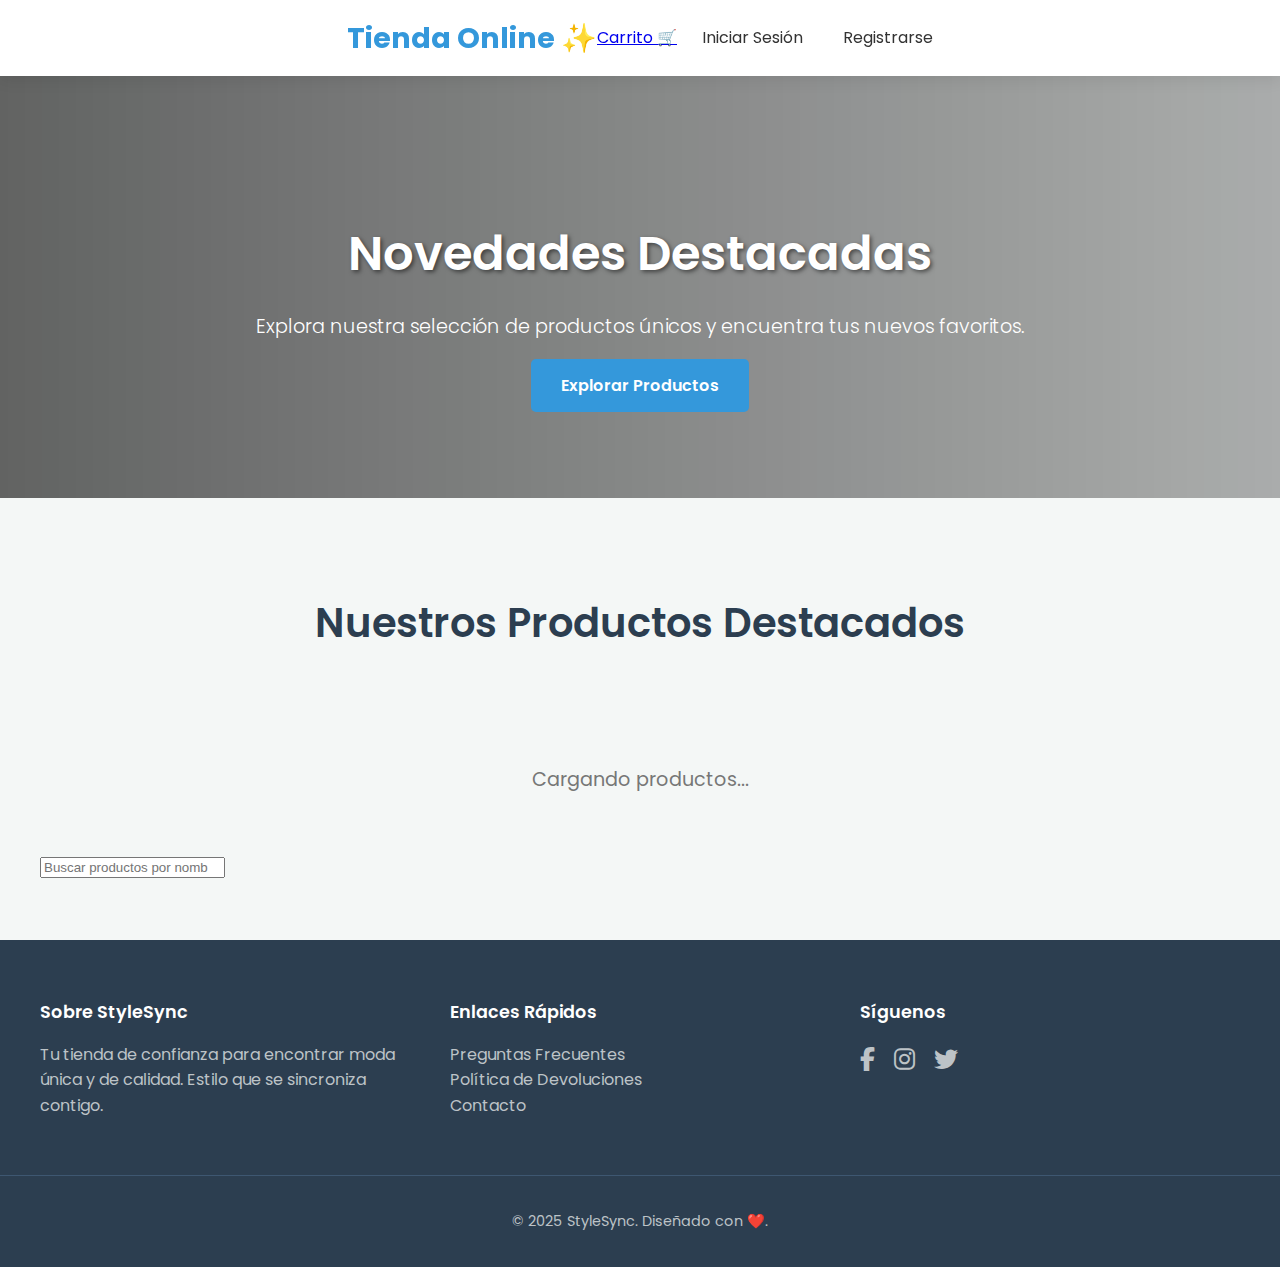
<file: frontend/index.html>
<!DOCTYPE html>
<html lang="es">
<head>
    <meta charset="UTF-8">
    <meta name="viewport" content="width=device-width, initial-scale=1.0">
    <title>StyleSync - Tu Tienda Online</title>
    
    <!-- Google Fonts: Una fuente moderna y legible (Poppins) -->
    <link rel="preconnect" href="https://fonts.googleapis.com">
    <link rel="preconnect" href="https://fonts.gstatic.com" crossorigin>
    <link href="https://fonts.googleapis.com/css2?family=Poppins:wght@300;400;600;700&display=swap" rel="stylesheet">
    
    <!-- Font Awesome: Para usar iconos como el del carrito y redes sociales -->
    <link rel="stylesheet" href="https://cdnjs.cloudflare.com/ajax/libs/font-awesome/6.5.1/css/all.min.css">
    
    <!-- Tu hoja de estilos CSS -->
    <link rel="stylesheet" href="css/style.css">
</head>
<body>

    <!-- ============================================= -->
    <!-- ENCABEZADO Y NAVEGACIÓN                       -->
    <!-- ============================================= -->
    <header class="site-header">
        <div class="container header-content">
            <a href="index.html" class="logo">
                Tienda Online ✨
            </a>
            <nav>
        <a href="carrito.html">Carrito 🛒</a>
    </nav>
            <nav class="main-nav">
                <!-- Contenedor para usuarios DESCONECTADOS (visible por defecto) -->
                <div id="nav-logged-out" style="display: flex; align-items: center; gap: 15px;">
                    <a href="login.html" class="btn-secondary">Iniciar Sesión</a>
                    <a href="registro.html" class="btn-primary-outline">Registrarse</a>
                </div>

                <!-- Contenedor para usuarios CONECTADOS (oculto por defecto) -->
                <div id="nav-logged-in" style="display: none; align-items: center; gap: 20px;">
                    <span id="user-greeting" class="user-greeting"></span>
                    <a href="../backend/controllers/logoutController.php" class="btn-secondary">Cerrar Sesión</a>
                    <a href="#" class="cart-icon">
                        <i class="fas fa-shopping-cart"></i>
                        <span class="cart-count">0</span>
                    </a>
                </div>
            </nav>
        </div>
    </header>

    <!-- ============================================= -->
    <!-- BANNER PRINCIPAL (SECCIÓN HERO)               -->
    <!-- ============================================= -->
    <section class="hero">
        <div class="container hero-text">
            <h2>Novedades Destacadas</h2>
            <p>Explora nuestra selección de productos únicos y encuentra tus nuevos favoritos.</p>
            <a href="#" class="btn-primary">Explorar Productos</a>
        </div>
    </section>

    <!-- ============================================= -->
    <!-- SECCIÓN DE PRODUCTOS                          -->
    <!-- ============================================= -->
    <main class="container">
        <h2 class="section-title">Nuestros Productos Destacados</h2>
        <!-- Aquí es donde tu JavaScript cargará las tarjetas de productos -->
        <section id="productos-container" class="productos-container">
            <!-- Mensaje de carga que será reemplazado por los productos -->
            <p class="loading-message">Cargando productos...</p>
        </section>
        <div class="search-container">
        <input type="search" id="barra-busqueda" placeholder="Buscar productos por nombre o descripción...">
    </div>
    <section id="productos-container">
        </section>
    </main>

    <!-- ============================================= -->
    <!-- PIE DE PÁGINA                                 -->
    <!-- ============================================= -->
    <footer class="site-footer">
        <div class="container footer-content">
            <div class="footer-about">
                <h3>Sobre StyleSync</h3>
                <p>Tu tienda de confianza para encontrar moda única y de calidad. Estilo que se sincroniza contigo.</p>
            </div>
            <div class="footer-links">
                <h3>Enlaces Rápidos</h3>
                <ul>
                    <li><a href="#">Preguntas Frecuentes</a></li>
                    <li><a href="#">Política de Devoluciones</a></li>
                    <li><a href="#">Contacto</a></li>
                </ul>
            </div>
            <div class="footer-social">
                <h3>Síguenos</h3>
                <a href="#"><i class="fab fa-facebook-f"></i></a>
                <a href="#"><i class="fab fa-instagram"></i></a>
                <a href="#"><i class="fab fa-twitter"></i></a>
            </div>
        </div>
        <div class="footer-copyright">
            <p>&copy; 2025 StyleSync. Diseñado con ❤️.</p>
        </div>
    </footer>

    <!-- Tus scripts de JavaScript, siempre al final -->
    <script src="js/app.js"></script>
    <script src="js/auth.js"></script> <!-- Script añadido para la lógica de autenticación -->
</body>
</html>
</file>
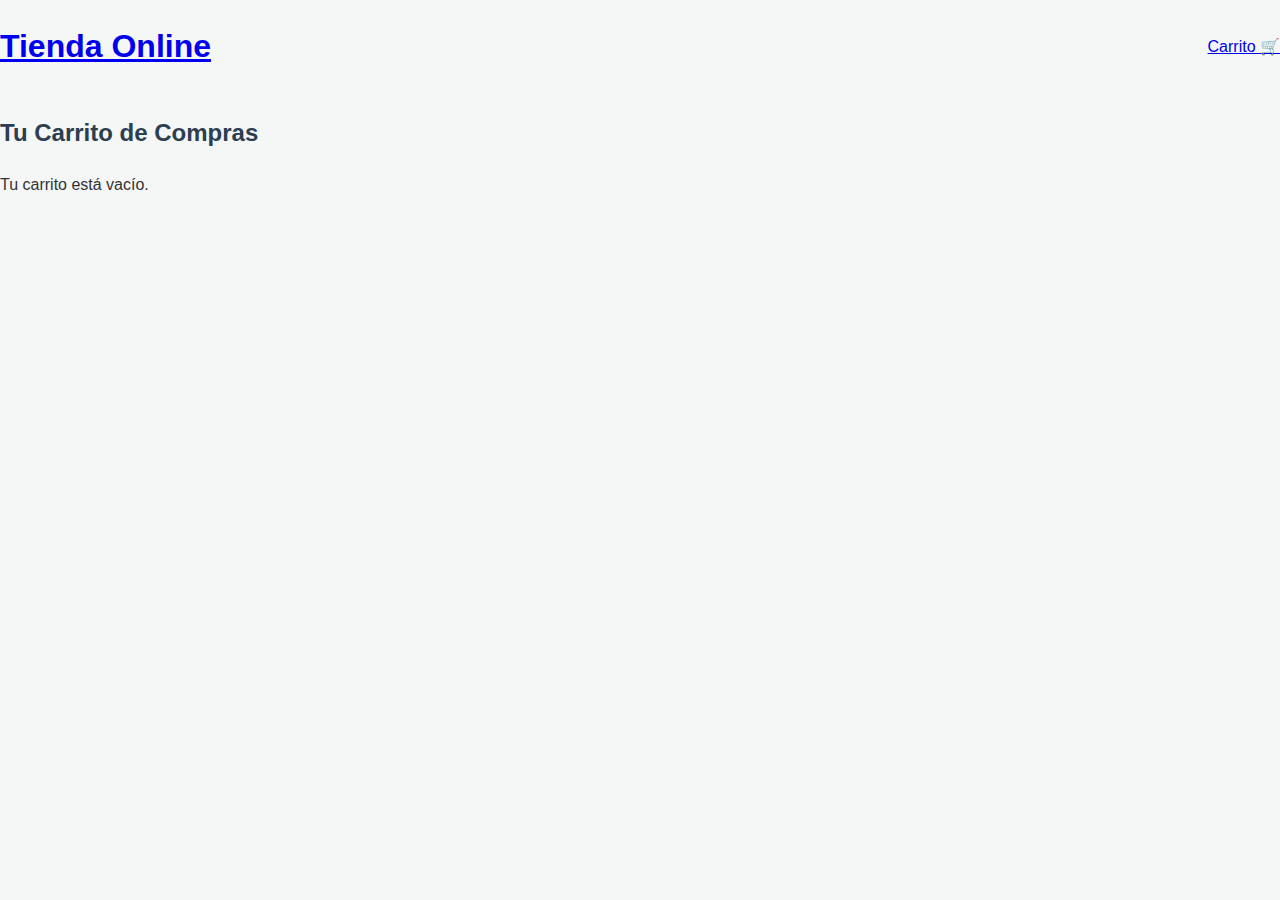
<file: frontend/carrito.html>
<!DOCTYPE html>
<html lang="es">
<head>
    <meta charset="UTF-8">
    <title>Carrito de Compras</title>
    <link rel="stylesheet" href="css/style.css">
</head>
<body>

    <header>
        <h1><a href="index.html">Tienda Online</a></h1>
        <nav>
            <a href="carrito.html">Carrito 🛒</a>
        </nav>
    </header>

    <main>
        <h2>Tu Carrito de Compras</h2>
        <div id="carrito-container">
            </div>
        <div id="carrito-total">
            </div>
    </main>
    
    <script src="js/mostrarCarrito.js"></script>
</body>
</html>
</file>
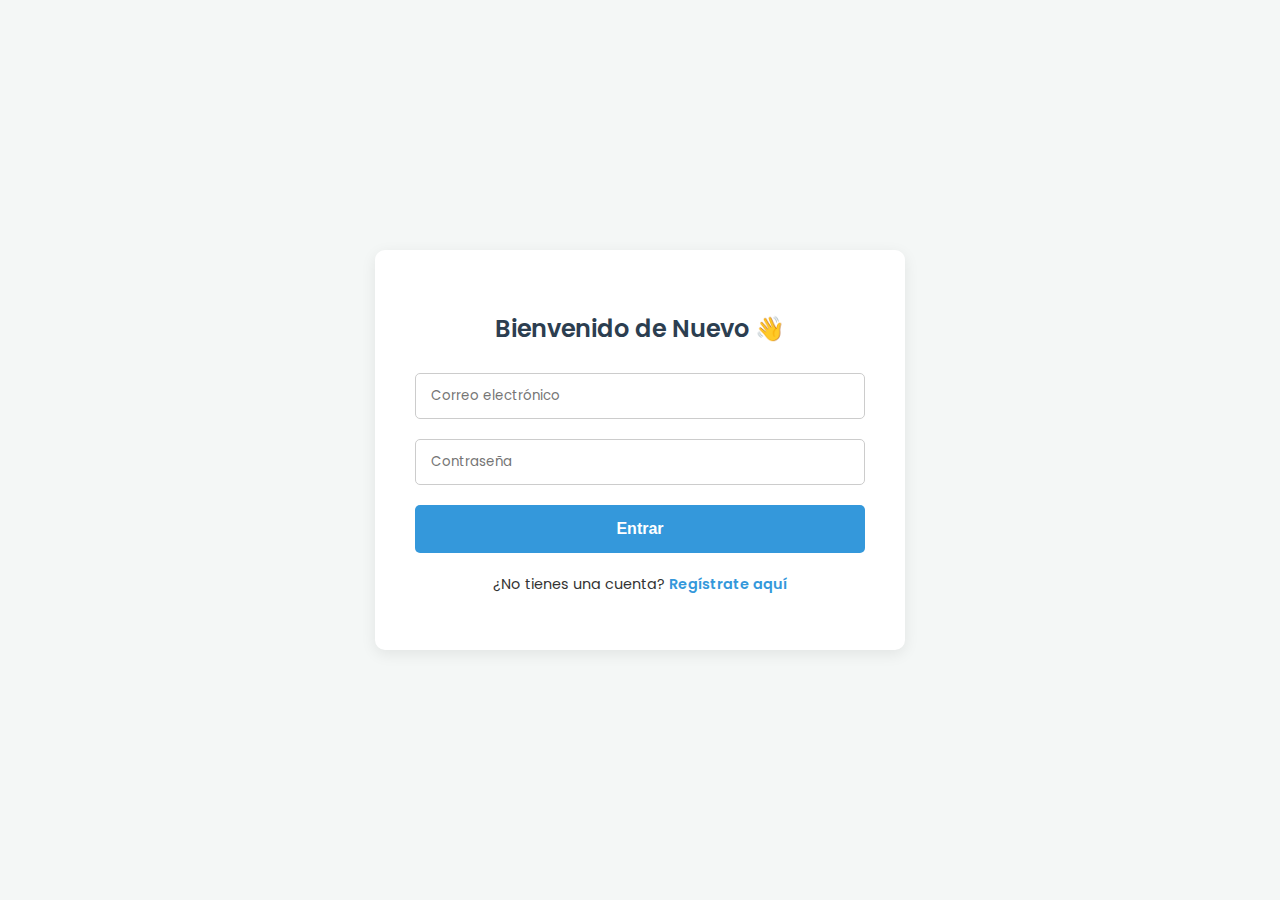
<file: frontend/login.html>
<!DOCTYPE html>
<html lang="es">
<head>
    <meta charset="UTF-8">
    <meta name="viewport" content="width=device-width, initial-scale=1.0">
    <title>Iniciar Sesión - StyleSync</title>

    <!-- Importamos fuentes para consistencia visual -->
    <link rel="preconnect" href="https://fonts.googleapis.com">
    <link rel="preconnect" href="https://fonts.gstatic.com" crossorigin>
    <link href="https://fonts.googleapis.com/css2?family=Poppins:wght@300;400;600;700&display=swap" rel="stylesheet">
    
    <!-- Reutilizamos tu hoja de estilos principal -->
    <link rel="stylesheet" href="css/style.css">

    <!-- Estilos específicos para el formulario (son los mismos que en registro.html) -->
    <style>
        body {
            display: flex;
            justify-content: center;
            align-items: center;
            min-height: 100vh;
            background-color: var(--color-fondo);
        }
        .form-container {
            width: 100%;
            max-width: 450px;
            padding: 40px;
            background-color: var(--color-blanco);
            border-radius: 10px;
            box-shadow: var(--sombra-suave);
            text-align: center;
        }
        .form-container h2 {
            color: var(--color-secundario);
            margin-bottom: 25px;
        }
        .form-input {
            width: 100%;
            padding: 12px 15px;
            margin-bottom: 20px;
            border: 1px solid #ccc;
            border-radius: 5px;
            box-sizing: border-box;
            font-family: var(--fuente-principal);
        }
        .form-button {
            width: 100%;
            padding: 15px;
            background-color: var(--color-primario);
            color: var(--color-blanco);
            border: none;
            border-radius: 5px;
            cursor: pointer;
            font-size: 1rem;
            font-weight: 600;
            transition: background-color 0.2s;
        }
        .form-button:hover {
            background-color: var(--color-primario-hover);
        }
        .form-link {
            margin-top: 20px;
            font-size: 0.9rem;
        }
        .form-link a {
            color: var(--color-primario);
            text-decoration: none;
            font-weight: 600;
        }
    </style>
</head>
<body>

    <div class="form-container">
        <h2>Bienvenido de Nuevo 👋</h2>
        
        <!-- El ID 'login-form' es crucial para que JavaScript lo encuentre -->
        <form id="login-form">
            <input type="email" name="email" class="form-input" placeholder="Correo electrónico" required>
            <input type="password" name="password" class="form-input" placeholder="Contraseña" required>
            <button type="submit" class="form-button">Entrar</button>
        </form>

        <p class="form-link">¿No tienes una cuenta? <a href="registro.html">Regístrate aquí</a></p>
    </div>

    <!-- Enlazamos el script de JavaScript para el login -->
    <script src="js/login.js"></script>
</body>
</html>
</file>
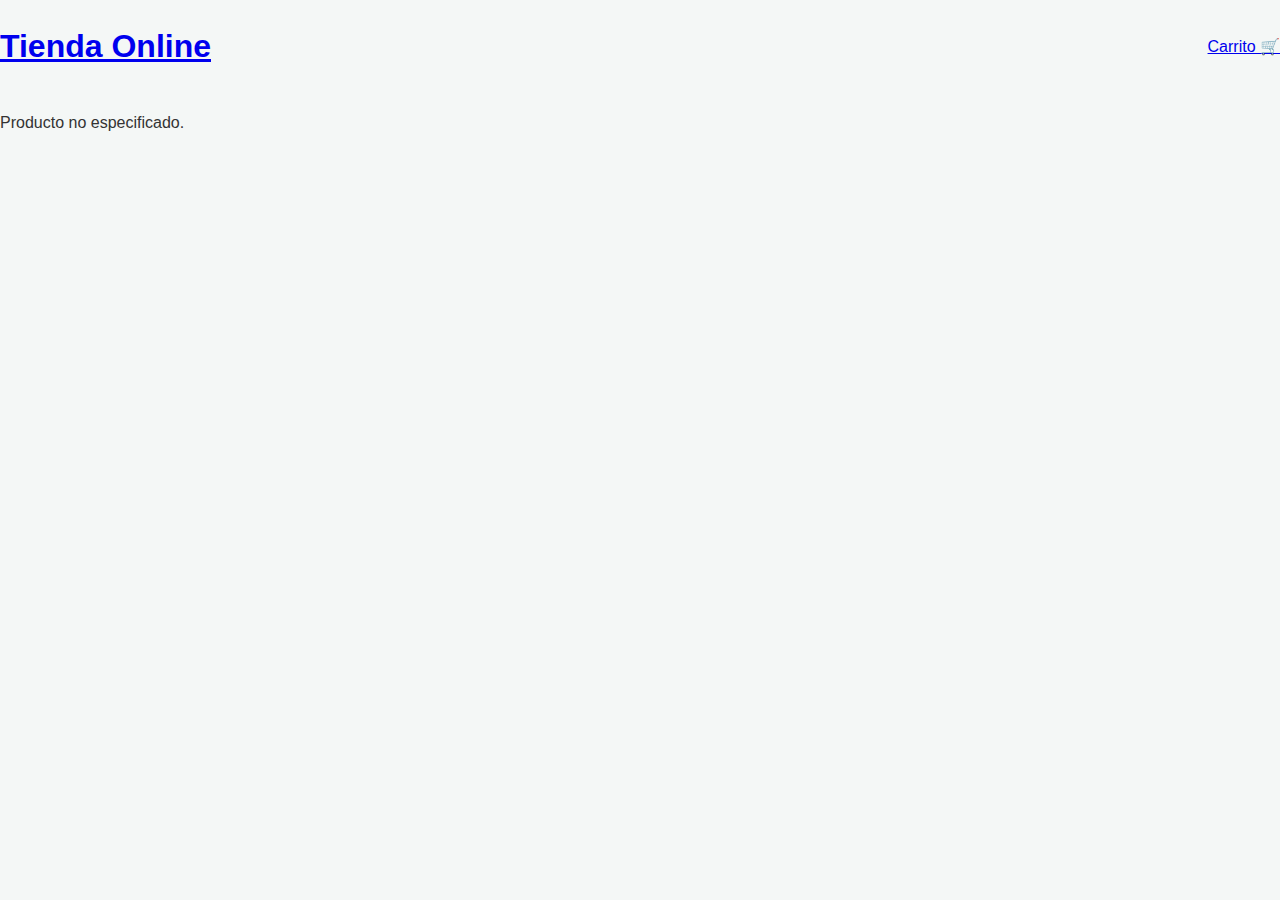
<file: frontend/producto.html>
<!DOCTYPE html>
<html lang="es">
<head>
    <meta charset="UTF-8">
    <title>Detalles del Producto</title>
    <link rel="stylesheet" href="css/style.css">
</head>
<body>
    <header>
        <h1><a href="index.html">Tienda Online</a></h1>
        <nav>
        <a href="carrito.html">Carrito 🛒</a>
    </nav>
    </header>
    <main id="producto-detalle-container">
        </main>
    <script src="js/carrito.js"></script>
    <script src="js/producto.js"></script>
</body>
</html>
</file>
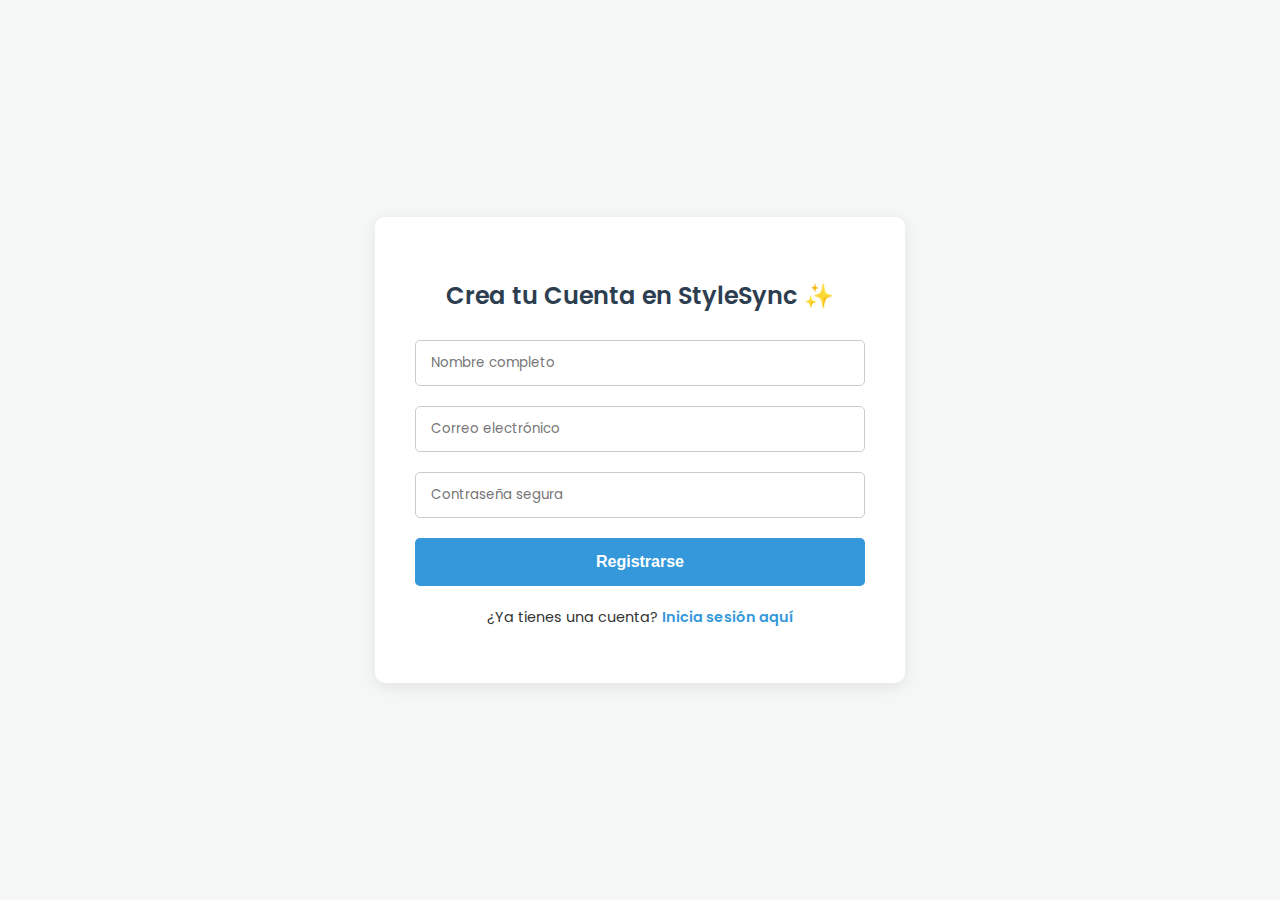
<file: frontend/registro.html>
<!DOCTYPE html>
<html lang="es">
<head>
    <meta charset="UTF-8">
    <meta name="viewport" content="width=device-width, initial-scale=1.0">
    <title>Crear Cuenta - StyleSync</title>

    <!-- Importamos fuentes e iconos para consistencia visual -->
    <link rel="preconnect" href="https://fonts.googleapis.com">
    <link rel="preconnect" href="https://fonts.gstatic.com" crossorigin>
    <link href="https://fonts.googleapis.com/css2?family=Poppins:wght@300;400;600;700&display=swap" rel="stylesheet">
    
    <!-- Reutilizamos tu hoja de estilos principal -->
    <link rel="stylesheet" href="css/style.css">

    <!-- Estilos específicos para centrar y diseñar el formulario -->
    <style>
        body {
            display: flex;
            justify-content: center;
            align-items: center;
            min-height: 100vh;
            background-color: var(--color-fondo);
        }
        .form-container {
            width: 100%;
            max-width: 450px;
            padding: 40px;
            background-color: var(--color-blanco);
            border-radius: 10px;
            box-shadow: var(--sombra-suave);
            text-align: center;
        }
        .form-container h2 {
            color: var(--color-secundario);
            margin-bottom: 25px;
        }
        .form-input {
            width: 100%;
            padding: 12px 15px;
            margin-bottom: 20px;
            border: 1px solid #ccc;
            border-radius: 5px;
            box-sizing: border-box; /* Asegura que el padding no afecte el ancho total */
            font-family: var(--fuente-principal);
        }
        .form-button {
            width: 100%;
            padding: 15px;
            background-color: var(--color-primario);
            color: var(--color-blanco);
            border: none;
            border-radius: 5px;
            cursor: pointer;
            font-size: 1rem;
            font-weight: 600;
            transition: background-color 0.2s;
        }
        .form-button:hover {
            background-color: var(--color-primario-hover);
        }
        .form-link {
            margin-top: 20px;
            font-size: 0.9rem;
        }
        .form-link a {
            color: var(--color-primario);
            text-decoration: none;
            font-weight: 600;
        }
    </style>
</head>
<body>

    <div class="form-container">
        <h2>Crea tu Cuenta en StyleSync ✨</h2>
        
        <!-- El ID 'registro-form' es crucial para que JavaScript lo encuentre -->
        <form id="registro-form">
            <input type="text" name="nombre" class="form-input" placeholder="Nombre completo" required>
            <input type="email" name="email" class="form-input" placeholder="Correo electrónico" required>
            <input type="password" name="password" class="form-input" placeholder="Contraseña segura" required>
            <button type="submit" class="form-button">Registrarse</button>
        </form>

        <p class="form-link">¿Ya tienes una cuenta? <a href="login.html">Inicia sesión aquí</a></p>
    </div>

    <!-- El script se enlaza al final -->
    <script src="js/registro.js"></script>
</body>
</html>
</file>
<file: frontend/css/style.css>
/* ============================================= */
/* VARIABLES Y ESTILOS GLOBALES                  */
/* ============================================= */
:root {
    --color-primario: #3498db;      /* Azul principal para botones y enlaces */
    --color-primario-hover: #2980b9;/* Azul más oscuro para el efecto hover */
    --color-secundario: #2c3e50;    /* Azul oscuro para títulos y texto importante */
    --color-texto: #333;           /* Color de texto principal (casi negro) */
    --color-fondo: #f4f7f6;         /* Un gris muy claro y suave para el fondo */
    --color-blanco: #ffffff;
    --sombra-suave: 0 4px 15px rgba(0, 0, 0, 0.08);
    --fuente-principal: 'Poppins', sans-serif;
}

body {
    font-family: var(--fuente-principal);
    margin: 0;
    background-color: var(--color-fondo);
    color: var(--color-texto);
    line-height: 1.6;
}

.container {
    max-width: 1200px;
    margin: 0 auto;
    padding: 0 20px;
}

h1, h2, h3 {
    color: var(--color-secundario);
    font-weight: 600;
}

/* ============================================= */
/* ENCABEZADO Y NAVEGACIÓN                       */
/* ============================================= */
.site-header {
    background-color: var(--color-blanco);
    padding: 15px 0;
    box-shadow: var(--sombra-suave);
    position: sticky;
    top: 0;
    z-index: 1000;
}

.header-content {
    display: flex;
    justify-content: space-between;
    align-items: center;
}

.logo {
    font-size: 1.8rem;
    font-weight: 700;
    color: var(--color-primario);
    text-decoration: none;
}

.main-nav a {
    text-decoration: none;
    color: var(--color-texto);
    margin-left: 25px;
    font-weight: 400;
    transition: color 0.2s ease-in-out;
}

.main-nav a:hover {
    color: var(--color-primario);
}

.cart-icon {
    position: relative;
}

.cart-count {
    position: absolute;
    top: -8px;
    right: -12px;
    background-color: #e74c3c;
    color: var(--color-blanco);
    border-radius: 50%;
    width: 20px;
    height: 20px;
    font-size: 0.8rem;
    display: flex;
    justify-content: center;
    align-items: center;
    font-weight: bold;
}


/* ============================================= */
/* BANNER PRINCIPAL (HERO)                       */
/* ============================================= */
.hero {
    background-image: linear-gradient(to right, rgba(0, 0, 0, 0.6), rgba(0, 0, 0, 0.3)), url('https://picsum.photos/id/1015/1600/600');
    background-size: cover;
    background-position: center;
    color: var(--color-blanco);
    padding: 100px 0;
    text-align: center;
}

.hero-text h2 {
    font-size: 3rem;
    color: var(--color-blanco);
    margin-bottom: 15px;
    text-shadow: 2px 2px 4px rgba(0,0,0,0.5);
}

.hero-text p {
    font-size: 1.2rem;
    margin-bottom: 30px;
    font-weight: 300;
}

.btn-primary {
    background-color: var(--color-primario);
    color: var(--color-blanco);
    padding: 15px 30px;
    text-decoration: none;
    border-radius: 5px;
    font-weight: 600;
    transition: background-color 0.2s, transform 0.2s;
}

.btn-primary:hover {
    background-color: var(--color-primario-hover);
    transform: translateY(-2px);
}

/* ============================================= */
/* SECCIÓN DE PRODUCTOS                          */
/* ============================================= */
main.container {
    padding-top: 60px;
    padding-bottom: 60px;
}

.section-title {
    text-align: center;
    font-size: 2.5rem;
    margin-bottom: 50px;
}

.productos-container {
    display: flex;
    flex-wrap: wrap;
    justify-content: center;
    gap: 30px;
}

/* Mensaje de carga/error */
.loading-message, .error-msg {
    width: 100%;
    text-align: center;
    font-size: 1.2rem;
    color: #777;
    padding: 40px;
}
.error-msg {
    color: #e74c3c;
    font-weight: bold;
}

/* Tarjeta de Producto (Reutilizamos y mejoramos el diseño anterior) */
.producto-card {
    background-color: var(--color-blanco);
    border-radius: 10px;
    box-shadow: var(--sombra-suave);
    width: 280px;
    overflow: hidden;
    transition: transform 0.3s, box-shadow 0.3s;
    display: flex;
    flex-direction: column;
}

.producto-card:hover {
    transform: translateY(-8px);
    box-shadow: 0 8px 25px rgba(0, 0, 0, 0.12);
}

.producto-img {
    width: 100%;
    height: 200px;
    object-fit: cover;
}

.producto-info {
    padding: 20px;
    text-align: center;
    flex-grow: 1;
    display: flex;
    flex-direction: column;
}

.producto-nombre {
    font-size: 1.1rem;
    margin: 0 0 10px 0;
}

.producto-precio {
    font-size: 1.4rem;
    font-weight: bold;
    color: var(--color-primario);
    margin: auto 0 20px 0;
}

.producto-btn {
    background-color: var(--color-secundario);
    color: white;
    border: none;
    padding: 12px 20px;
    border-radius: 5px;
    cursor: pointer;
    font-size: 0.9rem;
    font-weight: 600;
    transition: background-color 0.2s;
}

.producto-btn:hover {
    background-color: #3e5771;
}

/* ============================================= */
/* PIE DE PÁGINA                                 */
/* ============================================= */
.site-footer {
    background-color: var(--color-secundario);
    color: #bdc3c7;
    padding-top: 40px;
}

.footer-content {
    display: flex;
    justify-content: space-between;
    flex-wrap: wrap;
    gap: 30px;
    padding-bottom: 40px;
}

.footer-content h3 {
    color: var(--color-blanco);
    margin-bottom: 15px;
    font-size: 1.1rem;
}

.footer-about, .footer-links, .footer-social {
    flex: 1;
    min-width: 250px;
}

.footer-links ul {
    list-style: none;
    padding: 0;
}

.footer-links a {
    color: #bdc3c7;
    text-decoration: none;
    transition: color 0.2s;
}

.footer-links a:hover {
    color: var(--color-primario);
}

.footer-social a {
    color: #bdc3c7;
    font-size: 1.5rem;
    margin-right: 15px;
    transition: color 0.2s;
}

.footer-social a:hover {
    color: var(--color-primario);
}

.footer-copyright {
    text-align: center;
    padding: 20px 0;
    border-top: 1px solid #3e5771;
    font-size: 0.9rem;
}

/* ============================================= */
/* DISEÑO RESPONSIVO (PARA MÓVILES)              */
/* ============================================= */
@media (max-width: 768px) {
    .header-content {
        flex-direction: column;
        gap: 15px;
    }

    .main-nav a {
        margin: 0 10px;
    }

    .hero-text h2 {
        font-size: 2.2rem;
    }

    .section-title {
        font-size: 2rem;
    }

    .footer-content {
        flex-direction: column;
        text-align: center;
    }

    .footer-social {
        margin-top: 20px;
    }   
}
.producto-link {
    text-decoration: none;
    color: inherit;
    display: block;
}
.producto-card img {
    max-width: 100%;
    height: auto;
    border-radius: 5px;
}
.detalle-card { display: flex; gap: 30px; }
.detalle-card img { max-width: 400px; border-radius: 8px; }
.detalle-info .precio { font-size: 1.5em; display: block; margin: 20px 0; }
.btn-agregar { background-color: #28a745; color: white; border: none; padding: 15px 30px; border-radius: 5px; cursor: pointer; font-size: 1em; }
header { display: flex; justify-content: space-between; align-items: center; }
.carrito-item {
    display: flex;
    align-items: center;
    gap: 20px;
    border-bottom: 1px solid #ccc;
    padding: 15px 0;
}
.carrito-item img {
    max-width: 100px;
    border-radius: 5px;
}
.carrito-item .item-info {
    flex-grow: 1;
}
.carrito-item .item-subtotal {
    font-weight: bold;
}
#carrito-total {
    text-align: right;
    margin-top: 20px;
    font-size: 1.5em;
}
.item-subtotal {
    text-align: right; /* Alinea el subtotal y el botón a la derecha */
}

.item-cantidad {
    margin-top: 10px;
}

.cantidad-input {
    width: 60px;
    padding: 5px;
    text-align: center;
}

.btn-eliminar {
    background-color: #dc3545; /* Rojo para eliminar */
    color: white;
    border: none;
    padding: 5px 10px;
    border-radius: 4px;
    cursor: pointer;
    font-size: 0.9em;
    margin-top: 10px;
}
</file>
